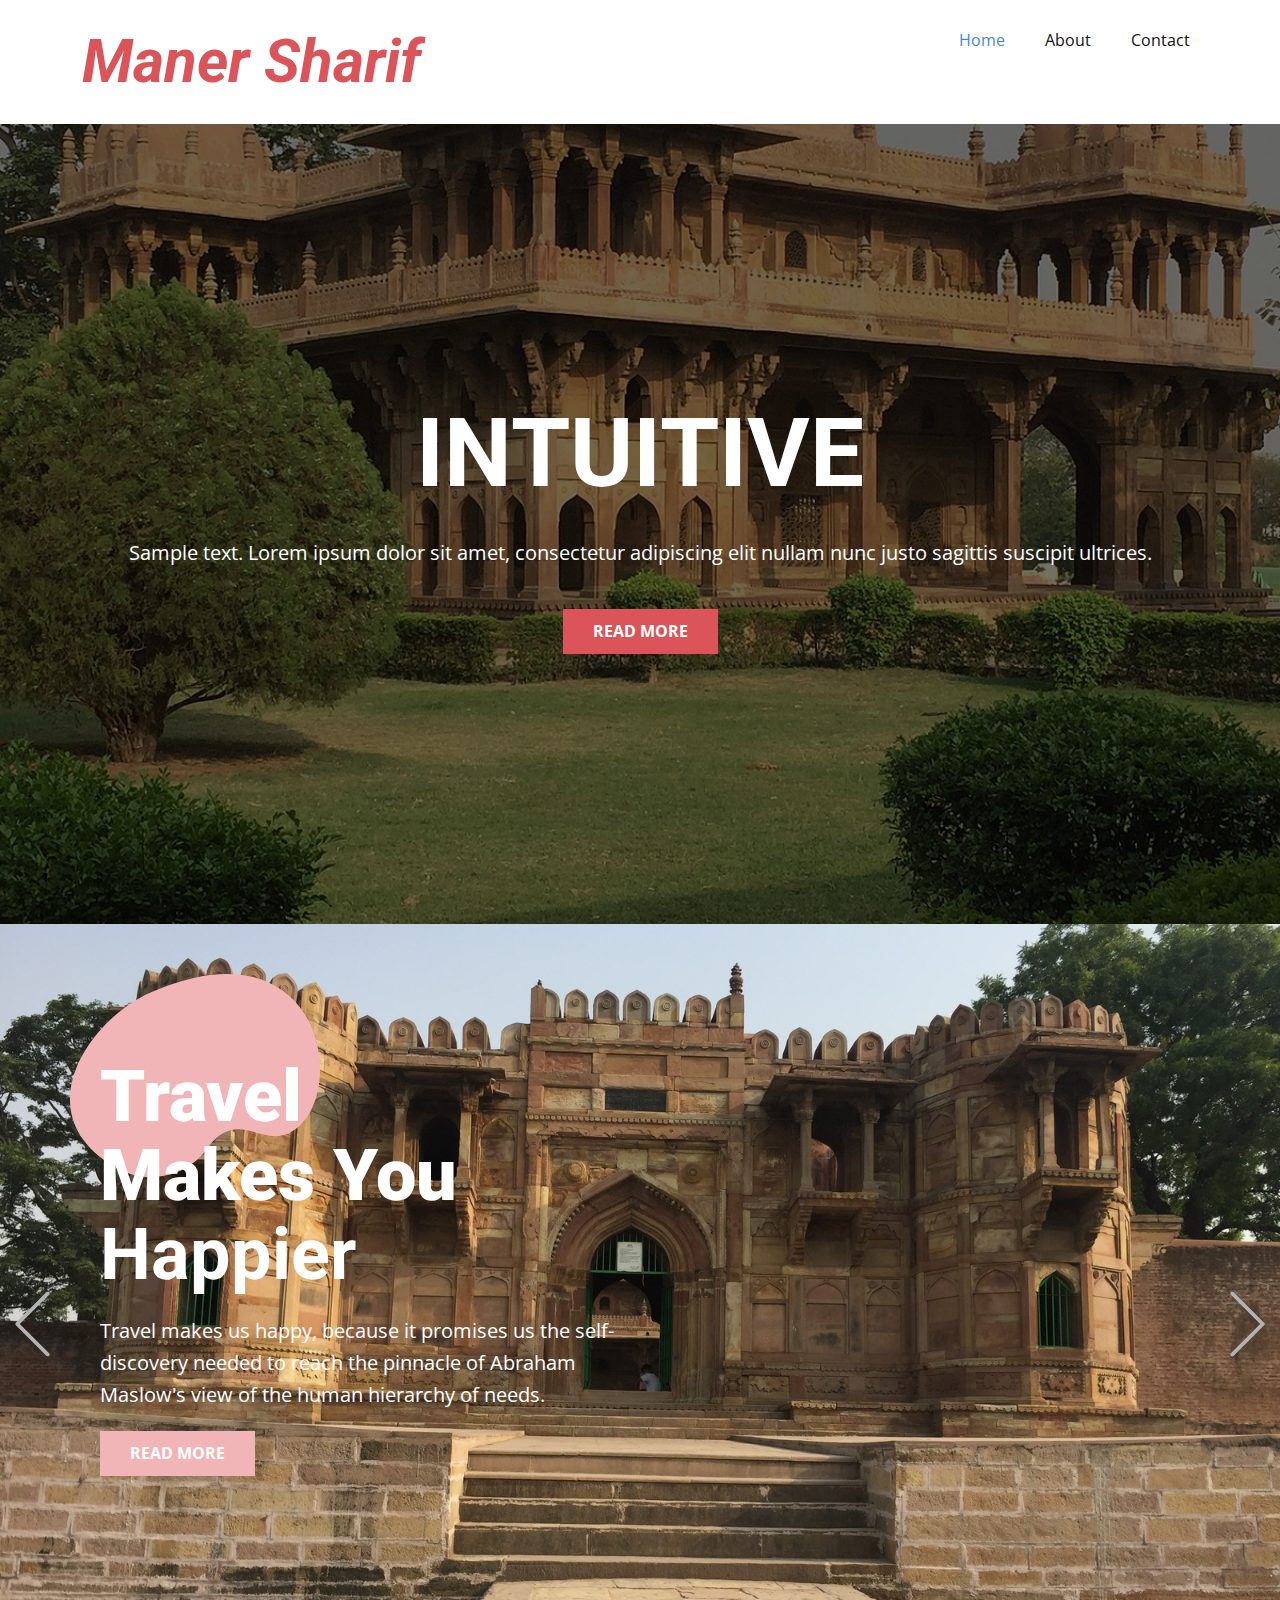
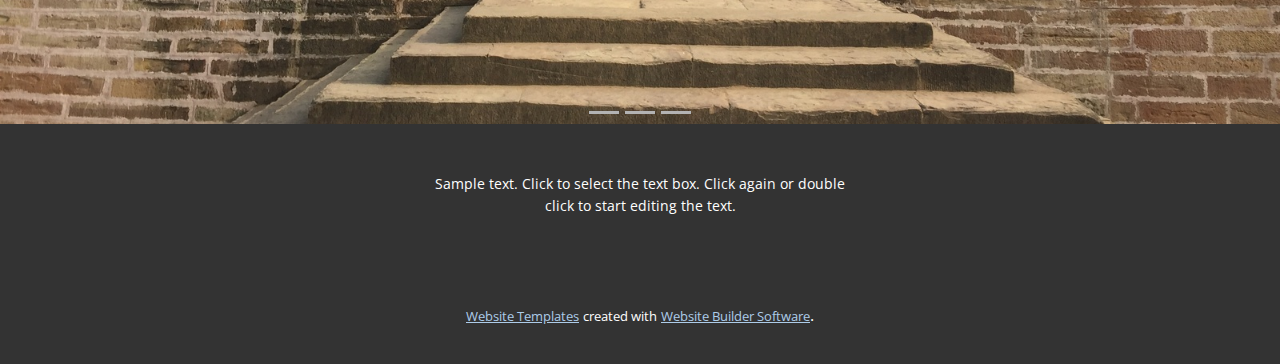
<file: Home.html>
<!DOCTYPE html>
<html style="font-size: 16px;">
  <head>
    <meta name="viewport" content="width=device-width, initial-scale=1.0">
    <meta charset="utf-8">
    <meta name="keywords" content="INTUITIVE, Travel Makes You Happier, History, Glory">
    <meta name="description" content="">
    <meta name="page_type" content="np-template-header-footer-from-plugin">
    <title>Home</title>
    <link rel="stylesheet" href="nicepage.css" media="screen">
<link rel="stylesheet" href="Home.css" media="screen">
    <script class="u-script" type="text/javascript" src="jquery.js" defer=""></script>
    <script class="u-script" type="text/javascript" src="nicepage.js" defer=""></script>
    <meta name="generator" content="Nicepage 4.2.6, nicepage.com">
    <link id="u-theme-google-font" rel="stylesheet" href="https://fonts.googleapis.com/css?family=Roboto:100,100i,300,300i,400,400i,500,500i,700,700i,900,900i|Open+Sans:300,300i,400,400i,600,600i,700,700i,800,800i">
    
    
    
    <script type="application/ld+json">{
		"@context": "http://schema.org",
		"@type": "Organization",
		"name": ""
}</script>
    <meta name="theme-color" content="#478ac9">
    <meta property="og:title" content="Home">
    <meta property="og:type" content="website">
  </head>
  <body class="u-body"><header class="u-clearfix u-header u-header" id="sec-449c"><div class="u-clearfix u-sheet u-sheet-1">
        <nav class="u-menu u-menu-dropdown u-offcanvas u-menu-1">
          <div class="menu-collapse" style="font-size: 1rem; letter-spacing: 0px;">
            <a class="u-button-style u-custom-left-right-menu-spacing u-custom-padding-bottom u-custom-top-bottom-menu-spacing u-nav-link u-text-active-palette-1-base u-text-hover-palette-2-base" href="#">
              <svg viewBox="0 0 24 24"><use xmlns:xlink="http://www.w3.org/1999/xlink" xlink:href="#menu-hamburger"></use></svg>
              <svg version="1.1" xmlns="http://www.w3.org/2000/svg" xmlns:xlink="http://www.w3.org/1999/xlink"><defs><symbol id="menu-hamburger" viewBox="0 0 16 16" style="width: 16px; height: 16px;"><rect y="1" width="16" height="2"></rect><rect y="7" width="16" height="2"></rect><rect y="13" width="16" height="2"></rect>
</symbol>
</defs></svg>
            </a>
          </div>
          <div class="u-nav-container">
            <ul class="u-nav u-unstyled u-nav-1"><li class="u-nav-item"><a class="u-button-style u-nav-link u-text-active-palette-1-base u-text-hover-palette-2-base" href="Home.html" style="padding: 10px 20px;">Home</a>
</li><li class="u-nav-item"><a class="u-button-style u-nav-link u-text-active-palette-1-base u-text-hover-palette-2-base" href="About.html" style="padding: 10px 20px;">About</a>
</li><li class="u-nav-item"><a class="u-button-style u-nav-link u-text-active-palette-1-base u-text-hover-palette-2-base" href="Contact.html" style="padding: 10px 20px;">Contact</a>
</li></ul>
          </div>
          <div class="u-nav-container-collapse">
            <div class="u-black u-container-style u-inner-container-layout u-opacity u-opacity-95 u-sidenav">
              <div class="u-inner-container-layout u-sidenav-overflow">
                <div class="u-menu-close"></div>
                <ul class="u-align-center u-nav u-popupmenu-items u-unstyled u-nav-2"><li class="u-nav-item"><a class="u-button-style u-nav-link" href="Home.html">Home</a>
</li><li class="u-nav-item"><a class="u-button-style u-nav-link" href="About.html">About</a>
</li><li class="u-nav-item"><a class="u-button-style u-nav-link" href="Contact.html">Contact</a>
</li></ul>
              </div>
            </div>
            <div class="u-black u-menu-overlay u-opacity u-opacity-70"></div>
          </div>
        </nav>
        <h3 class="u-headline u-text u-text-palette-2-base u-text-1">
          <a href="/">Maner Sharif</a>
        </h3>
      </div></header>
    <section class="u-align-center u-clearfix u-image u-shading u-section-1" src="" data-image-width="1200" data-image-height="1600" id="sec-ecd9">
      <div class="u-clearfix u-sheet u-sheet-1">
        <h1 class="u-text u-title u-text-1">INTUITIVE</h1>
        <p class="u-large-text u-text u-text-default u-text-variant u-text-2">Sample text. Lorem ipsum dolor sit amet, consectetur adipiscing elit nullam nunc justo sagittis suscipit ultrices.</p>
        <a href="#" class="u-btn u-button-style u-palette-2-base u-btn-1">Read More</a>
      </div>
    </section>
    <section class="u-carousel u-slide u-block-9889-1" src="" id="carousel_08cf" data-image-width="3264" data-image-height="2448" data-interval="5000" data-u-ride="carousel">
      <ol class="u-absolute-hcenter u-carousel-indicators u-block-9889-2">
        <li data-u-target="#carousel_08cf" data-u-slide-to="0" class="u-active u-grey-30"></li>
        <li data-u-target="#carousel_08cf" class="u-grey-30" data-u-slide-to="1"></li>
        <li data-u-target="#carousel_08cf" class="u-grey-30" data-u-slide-to="2"></li>
      </ol>
      <div class="u-carousel-inner" role="listbox">
        <div class="u-active u-align-left u-carousel-item u-clearfix u-image u-section-2-1" src="" data-image-width="3264" data-image-height="2448">
          <div class="u-clearfix u-sheet u-sheet-1">
            <div class="u-align-left u-container-style u-group u-group-1">
              <div class="u-container-layout u-container-layout-1">
                <div class="u-shape u-shape-svg u-text-palette-2-light-2 u-shape-1">
                  <svg class="u-svg-link" preserveAspectRatio="none" viewBox="0 0 160 130" style=""><use xmlns:xlink="http://www.w3.org/1999/xlink" xlink:href="#svg-b4cc"></use></svg>
                  <svg class="u-svg-content" viewBox="0 0 160 130" x="0px" y="0px" id="svg-b4cc"><path d="M52.6,11.4C12,28.8-29.7,90.3,29.4,124c19.1,10.9,43.7,6.6,57.2-10.7c0.4-0.5,0.8-1,1.1-1.5c17.8-24.6,32.6-4.1,48.4-8.5
	C180.4,91.2,168.9-38.5,52.6,11.4z"></path></svg>
                </div>
                <h1 class="u-text u-text-body-alt-color u-title u-text-1">Travel Makes You <b>Happier</b>
                </h1>
                <p class="u-large-text u-text u-text-body-alt-color u-text-default u-text-variant u-text-2">Travel makes us happy, because it promises us the self-discovery needed to reach the pinnacle of Abraham Maslow's view of the human hierarchy of needs.</p>
                <a href="https://nicepage.review" class="u-border-none u-btn u-button-style u-palette-2-light-2 u-text-body-alt-color u-btn-1">Read More</a>
              </div>
            </div>
          </div>
        </div>
        <div class="u-align-center u-carousel-item u-clearfix u-image u-shading u-section-2-2" src="" data-image-width="250" data-image-height="194">
          <div class="u-clearfix u-sheet u-valign-middle u-sheet-1">
            <h1 class="u-text u-text-default u-title u-text-1">History</h1>
            <p class="u-large-text u-text u-text-variant u-text-2">Sample text. Click to select the text box. Click again or double click to start editing the text.</p>
          </div>
        </div>
        <div class="u-align-center u-carousel-item u-clearfix u-image u-shading u-section-2-3" src="" data-image-width="480" data-image-height="348">
          <div class="u-clearfix u-sheet u-valign-middle u-sheet-1">
            <h1 class="u-text u-text-default u-title u-text-1">Glory</h1>
            <p class="u-large-text u-text u-text-variant u-text-2">Sample text. Click to select the text box. Click again or double click to start editing the text.</p>
          </div>
        </div>
      </div>
      <a class="u-absolute-vcenter u-carousel-control u-carousel-control-prev u-text-grey-30 u-block-9889-3" href="#carousel_08cf" role="button" data-u-slide="prev">
        <span aria-hidden="true">
          <svg viewBox="0 0 477.175 477.175"><path d="M145.188,238.575l215.5-215.5c5.3-5.3,5.3-13.8,0-19.1s-13.8-5.3-19.1,0l-225.1,225.1c-5.3,5.3-5.3,13.8,0,19.1l225.1,225
                    c2.6,2.6,6.1,4,9.5,4s6.9-1.3,9.5-4c5.3-5.3,5.3-13.8,0-19.1L145.188,238.575z"></path></svg>
        </span>
        <span class="sr-only">Previous</span>
      </a>
      <a class="u-absolute-vcenter u-carousel-control u-carousel-control-next u-text-grey-30 u-block-9889-4" href="#carousel_08cf" role="button" data-u-slide="next">
        <span aria-hidden="true">
          <svg viewBox="0 0 477.175 477.175"><path d="M360.731,229.075l-225.1-225.1c-5.3-5.3-13.8-5.3-19.1,0s-5.3,13.8,0,19.1l215.5,215.5l-215.5,215.5
                    c-5.3,5.3-5.3,13.8,0,19.1c2.6,2.6,6.1,4,9.5,4c3.4,0,6.9-1.3,9.5-4l225.1-225.1C365.931,242.875,365.931,234.275,360.731,229.075z"></path></svg>
        </span>
        <span class="sr-only">Next</span>
      </a>
    </section>
    
    
    <footer class="u-align-center u-clearfix u-footer u-grey-80 u-footer" id="sec-94ae"><div class="u-clearfix u-sheet u-sheet-1">
        <p class="u-small-text u-text u-text-variant u-text-1">Sample text. Click to select the text box. Click again or double click to start editing the text.</p>
      </div></footer>
    <section class="u-backlink u-clearfix u-grey-80">
      <a class="u-link" href="https://nicepage.com/website-templates" target="_blank">
        <span>Website Templates</span>
      </a>
      <p class="u-text">
        <span>created with</span>
      </p>
      <a class="u-link" href="" target="_blank">
        <span>Website Builder Software</span>
      </a>. 
    </section>
  </body>
</html>
</file>
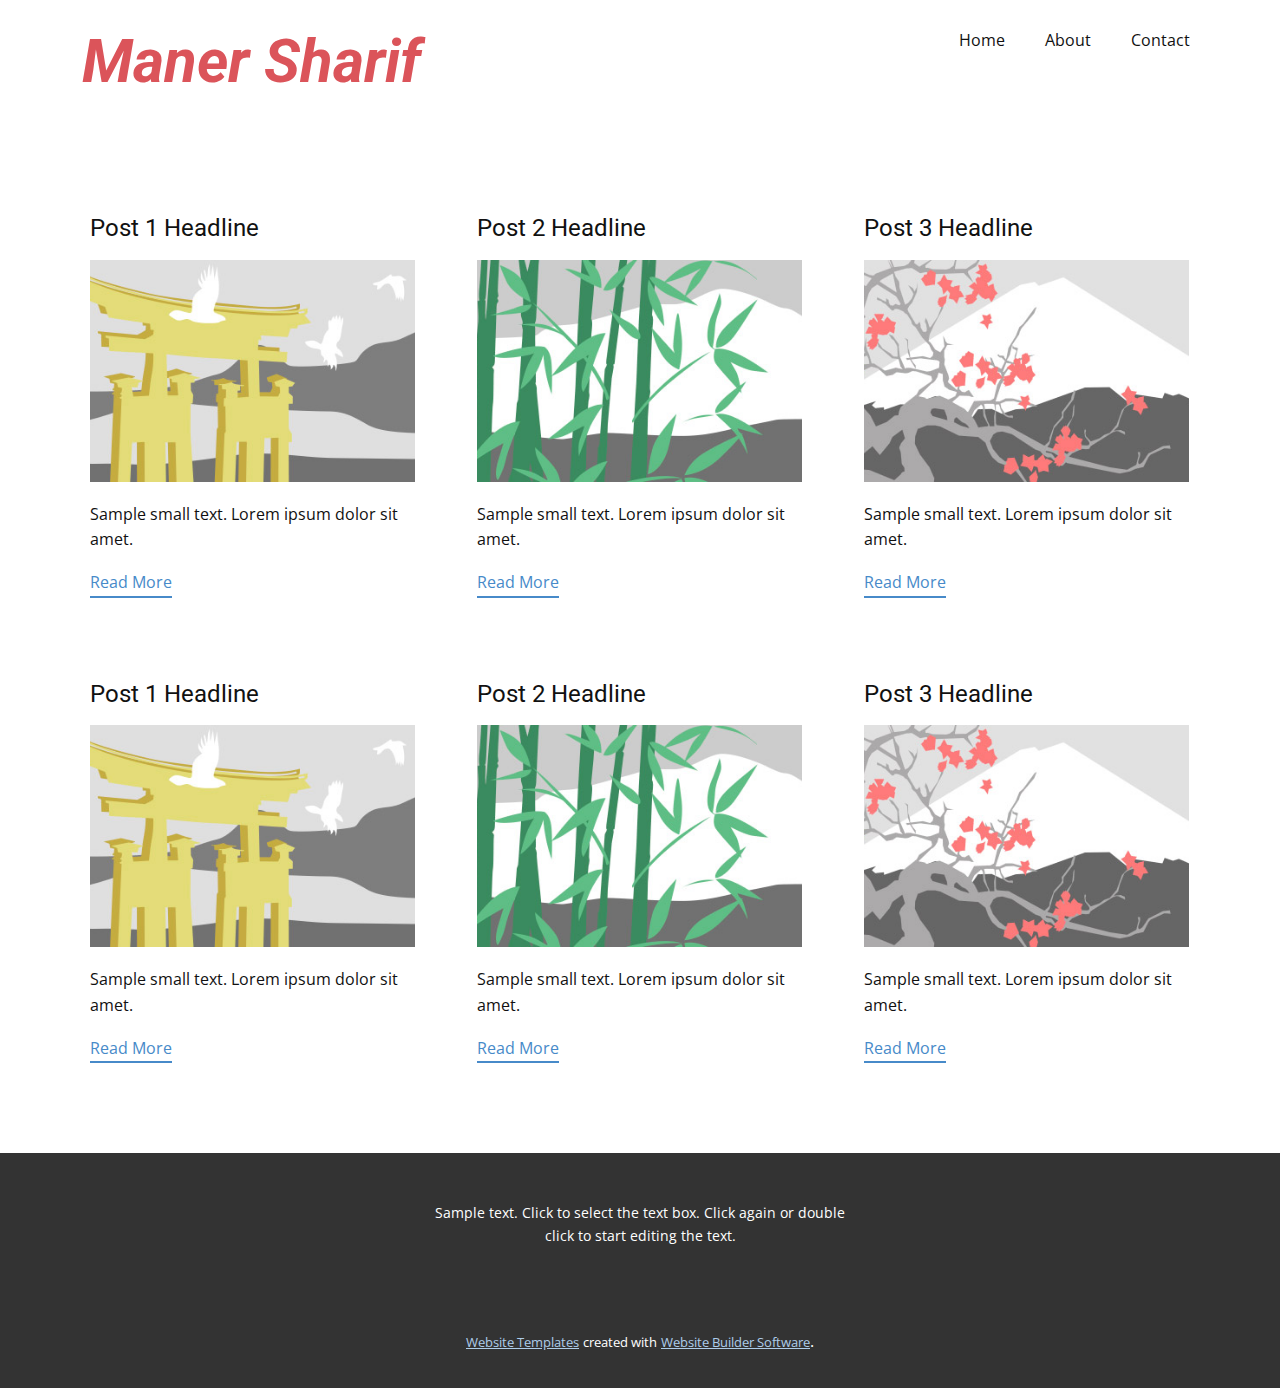
<file: blog/blog.html>
<html style="font-size: 16px;"><head>
    <meta name="viewport" content="width=device-width, initial-scale=1.0">
    <meta charset="utf-8">
    <meta name="keywords" content="">
    <meta name="description" content="">
    <meta name="page_type" content="np-template-header-footer-from-plugin">
    <title>Blog Template</title>
    <link rel="stylesheet" href="../nicepage.css" media="screen">
<link rel="stylesheet" href="../Blog-Template.css" media="screen">
    <script class="u-script" type="text/javascript" src="../jquery.js" defer=""></script>
    <script class="u-script" type="text/javascript" src="../nicepage.js" defer=""></script>
    <meta name="generator" content="Nicepage 4.2.6, nicepage.com">
    <link id="u-theme-google-font" rel="stylesheet" href="https://fonts.googleapis.com/css?family=Roboto:100,100i,300,300i,400,400i,500,500i,700,700i,900,900i|Open+Sans:300,300i,400,400i,600,600i,700,700i,800,800i">
    
    
    <script type="application/ld+json">{
		"@context": "http://schema.org",
		"@type": "Organization",
		"name": ""
}</script>
    <meta name="theme-color" content="#478ac9">
  </head>
  <body class="u-body"><header class="u-clearfix u-header u-header" id="sec-449c"><div class="u-clearfix u-sheet u-sheet-1">
        <nav class="u-menu u-menu-dropdown u-offcanvas u-menu-1">
          <div class="menu-collapse" style="font-size: 1rem; letter-spacing: 0px;">
            <a class="u-button-style u-custom-left-right-menu-spacing u-custom-padding-bottom u-custom-top-bottom-menu-spacing u-nav-link u-text-active-palette-1-base u-text-hover-palette-2-base" href="#">
              <svg viewBox="0 0 24 24"><use xmlns:xlink="http://www.w3.org/1999/xlink" xlink:href="#menu-hamburger"></use></svg>
              <svg version="1.1" xmlns="http://www.w3.org/2000/svg" xmlns:xlink="http://www.w3.org/1999/xlink"><defs><symbol id="menu-hamburger" viewBox="0 0 16 16" style="width: 16px; height: 16px;"><rect y="1" width="16" height="2"></rect><rect y="7" width="16" height="2"></rect><rect y="13" width="16" height="2"></rect>
</symbol>
</defs></svg>
            </a>
          </div>
          <div class="u-nav-container">
            <ul class="u-nav u-unstyled u-nav-1"><li class="u-nav-item"><a class="u-button-style u-nav-link u-text-active-palette-1-base u-text-hover-palette-2-base" href="../Home.html" style="padding: 10px 20px;">Home</a>
</li><li class="u-nav-item"><a class="u-button-style u-nav-link u-text-active-palette-1-base u-text-hover-palette-2-base" href="../About.html" style="padding: 10px 20px;">About</a>
</li><li class="u-nav-item"><a class="u-button-style u-nav-link u-text-active-palette-1-base u-text-hover-palette-2-base" href="../Contact.html" style="padding: 10px 20px;">Contact</a>
</li></ul>
          </div>
          <div class="u-nav-container-collapse">
            <div class="u-black u-container-style u-inner-container-layout u-opacity u-opacity-95 u-sidenav">
              <div class="u-inner-container-layout u-sidenav-overflow">
                <div class="u-menu-close"></div>
                <ul class="u-align-center u-nav u-popupmenu-items u-unstyled u-nav-2"><li class="u-nav-item"><a class="u-button-style u-nav-link" href="../Home.html">Home</a>
</li><li class="u-nav-item"><a class="u-button-style u-nav-link" href="../About.html">About</a>
</li><li class="u-nav-item"><a class="u-button-style u-nav-link" href="../Contact.html">Contact</a>
</li></ul>
              </div>
            </div>
            <div class="u-black u-menu-overlay u-opacity u-opacity-70"></div>
          </div>
        </nav>
        <h3 class="u-headline u-text u-text-palette-2-base u-text-1">
          <a href="/">Maner Sharif</a>
        </h3>
      </div></header>
    <section class="u-clearfix u-section-1" id="sec-4b1f">
      <div class="u-clearfix u-sheet u-valign-middle u-sheet-1"><!--blog--><!--blog_options_json--><!--{"type":"Recent","source":"","tags":"","count":""}--><!--/blog_options_json-->
        <div class="u-blog u-expanded-width u-repeater u-repeater-1"><!--blog_post-->
          <div class="u-blog-post u-container-style u-repeater-item u-white u-repeater-item-1">
            <div class="u-container-layout u-similar-container u-valign-top u-container-layout-1"><!--blog_post_header-->
              <h4 class="u-blog-control u-text u-text-1">
                <a class="u-post-header-link" href="../blog/post-5.html"><!--blog_post_header_content-->Post 1 Headline<!--/blog_post_header_content--></a>
              </h4><!--/blog_post_header--><!--blog_post_image-->
              <a class="u-post-header-link" href="../blog/post-5.html"><img alt="" class="u-blog-control u-expanded-width u-image u-image-default u-image-1" src="[data-uri]"></a><!--/blog_post_image--><!--blog_post_content-->
              <div class="u-blog-control u-post-content u-text u-text-2 fr-view">Sample small text. Lorem ipsum dolor sit amet.</div><!--/blog_post_content--><!--blog_post_readmore-->
              <a href="../blog/post-5.html" class="u-blog-control u-border-2 u-border-palette-1-base u-btn u-btn-rectangle u-button-style u-none u-btn-1"><!--blog_post_readmore_content--><!--options_json--><!--{"content":"","defaultValue":"Read More"}--><!--/options_json-->Read More<!--/blog_post_readmore_content--></a><!--/blog_post_readmore-->
            </div>
          </div><div class="u-blog-post u-container-style u-repeater-item u-video-cover u-white">
            <div class="u-container-layout u-similar-container u-valign-top u-container-layout-2"><!--blog_post_header-->
              <h4 class="u-blog-control u-text u-text-3">
                <a class="u-post-header-link" href="../blog/post-4.html"><!--blog_post_header_content-->Post 2 Headline<!--/blog_post_header_content--></a>
              </h4><!--/blog_post_header--><!--blog_post_image-->
              <a class="u-post-header-link" href="../blog/post-4.html"><img alt="" class="u-blog-control u-expanded-width u-image u-image-default u-image-2" src="[data-uri]"></a><!--/blog_post_image--><!--blog_post_content-->
              <div class="u-blog-control u-post-content u-text u-text-4 fr-view">Sample small text. Lorem ipsum dolor sit amet.</div><!--/blog_post_content--><!--blog_post_readmore-->
              <a href="../blog/post-4.html" class="u-blog-control u-border-2 u-border-palette-1-base u-btn u-btn-rectangle u-button-style u-none u-btn-2"><!--blog_post_readmore_content--><!--options_json--><!--{"content":"","defaultValue":"Read More"}--><!--/options_json-->Read More<!--/blog_post_readmore_content--></a><!--/blog_post_readmore-->
            </div>
          </div><div class="u-blog-post u-container-style u-repeater-item u-video-cover u-white">
            <div class="u-container-layout u-similar-container u-valign-top u-container-layout-3"><!--blog_post_header-->
              <h4 class="u-blog-control u-text u-text-5">
                <a class="u-post-header-link" href="../blog/post-3.html"><!--blog_post_header_content-->Post 3 Headline<!--/blog_post_header_content--></a>
              </h4><!--/blog_post_header--><!--blog_post_image-->
              <a class="u-post-header-link" href="../blog/post-3.html"><img alt="" class="u-blog-control u-expanded-width u-image u-image-default u-image-3" src="[data-uri]"></a><!--/blog_post_image--><!--blog_post_content-->
              <div class="u-blog-control u-post-content u-text u-text-6 fr-view">Sample small text. Lorem ipsum dolor sit amet.</div><!--/blog_post_content--><!--blog_post_readmore-->
              <a href="../blog/post-3.html" class="u-blog-control u-border-2 u-border-palette-1-base u-btn u-btn-rectangle u-button-style u-none u-btn-3"><!--blog_post_readmore_content--><!--options_json--><!--{"content":"","defaultValue":"Read More"}--><!--/options_json-->Read More<!--/blog_post_readmore_content--></a><!--/blog_post_readmore-->
            </div>
          </div><div class="u-blog-post u-container-style u-repeater-item u-white u-repeater-item-1">
            <div class="u-container-layout u-similar-container u-valign-top u-container-layout-1"><!--blog_post_header-->
              <h4 class="u-blog-control u-text u-text-1">
                <a class="u-post-header-link" href="../blog/post-2.html"><!--blog_post_header_content-->Post 1 Headline<!--/blog_post_header_content--></a>
              </h4><!--/blog_post_header--><!--blog_post_image-->
              <a class="u-post-header-link" href="../blog/post-2.html"><img alt="" class="u-blog-control u-expanded-width u-image u-image-default u-image-1" src="[data-uri]"></a><!--/blog_post_image--><!--blog_post_content-->
              <div class="u-blog-control u-post-content u-text u-text-2 fr-view">Sample small text. Lorem ipsum dolor sit amet.</div><!--/blog_post_content--><!--blog_post_readmore-->
              <a href="../blog/post-2.html" class="u-blog-control u-border-2 u-border-palette-1-base u-btn u-btn-rectangle u-button-style u-none u-btn-1"><!--blog_post_readmore_content--><!--options_json--><!--{"content":"","defaultValue":"Read More"}--><!--/options_json-->Read More<!--/blog_post_readmore_content--></a><!--/blog_post_readmore-->
            </div>
          </div><div class="u-blog-post u-container-style u-repeater-item u-video-cover u-white">
            <div class="u-container-layout u-similar-container u-valign-top u-container-layout-2"><!--blog_post_header-->
              <h4 class="u-blog-control u-text u-text-3">
                <a class="u-post-header-link" href="../blog/post-1.html"><!--blog_post_header_content-->Post 2 Headline<!--/blog_post_header_content--></a>
              </h4><!--/blog_post_header--><!--blog_post_image-->
              <a class="u-post-header-link" href="../blog/post-1.html"><img alt="" class="u-blog-control u-expanded-width u-image u-image-default u-image-2" src="[data-uri]"></a><!--/blog_post_image--><!--blog_post_content-->
              <div class="u-blog-control u-post-content u-text u-text-4 fr-view">Sample small text. Lorem ipsum dolor sit amet.</div><!--/blog_post_content--><!--blog_post_readmore-->
              <a href="../blog/post-1.html" class="u-blog-control u-border-2 u-border-palette-1-base u-btn u-btn-rectangle u-button-style u-none u-btn-2"><!--blog_post_readmore_content--><!--options_json--><!--{"content":"","defaultValue":"Read More"}--><!--/options_json-->Read More<!--/blog_post_readmore_content--></a><!--/blog_post_readmore-->
            </div>
          </div><div class="u-blog-post u-container-style u-repeater-item u-video-cover u-white">
            <div class="u-container-layout u-similar-container u-valign-top u-container-layout-3"><!--blog_post_header-->
              <h4 class="u-blog-control u-text u-text-5">
                <a class="u-post-header-link" href="../blog/post.html"><!--blog_post_header_content-->Post 3 Headline<!--/blog_post_header_content--></a>
              </h4><!--/blog_post_header--><!--blog_post_image-->
              <a class="u-post-header-link" href="../blog/post.html"><img alt="" class="u-blog-control u-expanded-width u-image u-image-default u-image-3" src="[data-uri]"></a><!--/blog_post_image--><!--blog_post_content-->
              <div class="u-blog-control u-post-content u-text u-text-6 fr-view">Sample small text. Lorem ipsum dolor sit amet.</div><!--/blog_post_content--><!--blog_post_readmore-->
              <a href="../blog/post.html" class="u-blog-control u-border-2 u-border-palette-1-base u-btn u-btn-rectangle u-button-style u-none u-btn-3"><!--blog_post_readmore_content--><!--options_json--><!--{"content":"","defaultValue":"Read More"}--><!--/options_json-->Read More<!--/blog_post_readmore_content--></a><!--/blog_post_readmore-->
            </div>
          </div><!--/blog_post--><!--blog_post-->
          <!--/blog_post--><!--blog_post-->
          <!--/blog_post-->
        </div><!--/blog-->
      </div>
    </section>
    
    
    <footer class="u-align-center u-clearfix u-footer u-grey-80 u-footer" id="sec-94ae"><div class="u-clearfix u-sheet u-sheet-1">
        <p class="u-small-text u-text u-text-variant u-text-1">Sample text. Click to select the text box. Click again or double click to start editing the text.</p>
      </div></footer>
    <section class="u-backlink u-clearfix u-grey-80">
      <a class="u-link" href="https://nicepage.com/website-templates" target="_blank">
        <span>Website Templates</span>
      </a>
      <p class="u-text">
        <span>created with</span>
      </p>
      <a class="u-link" href="" target="_blank">
        <span>Website Builder Software</span>
      </a>. 
    </section>
  
</body></html>
</file>
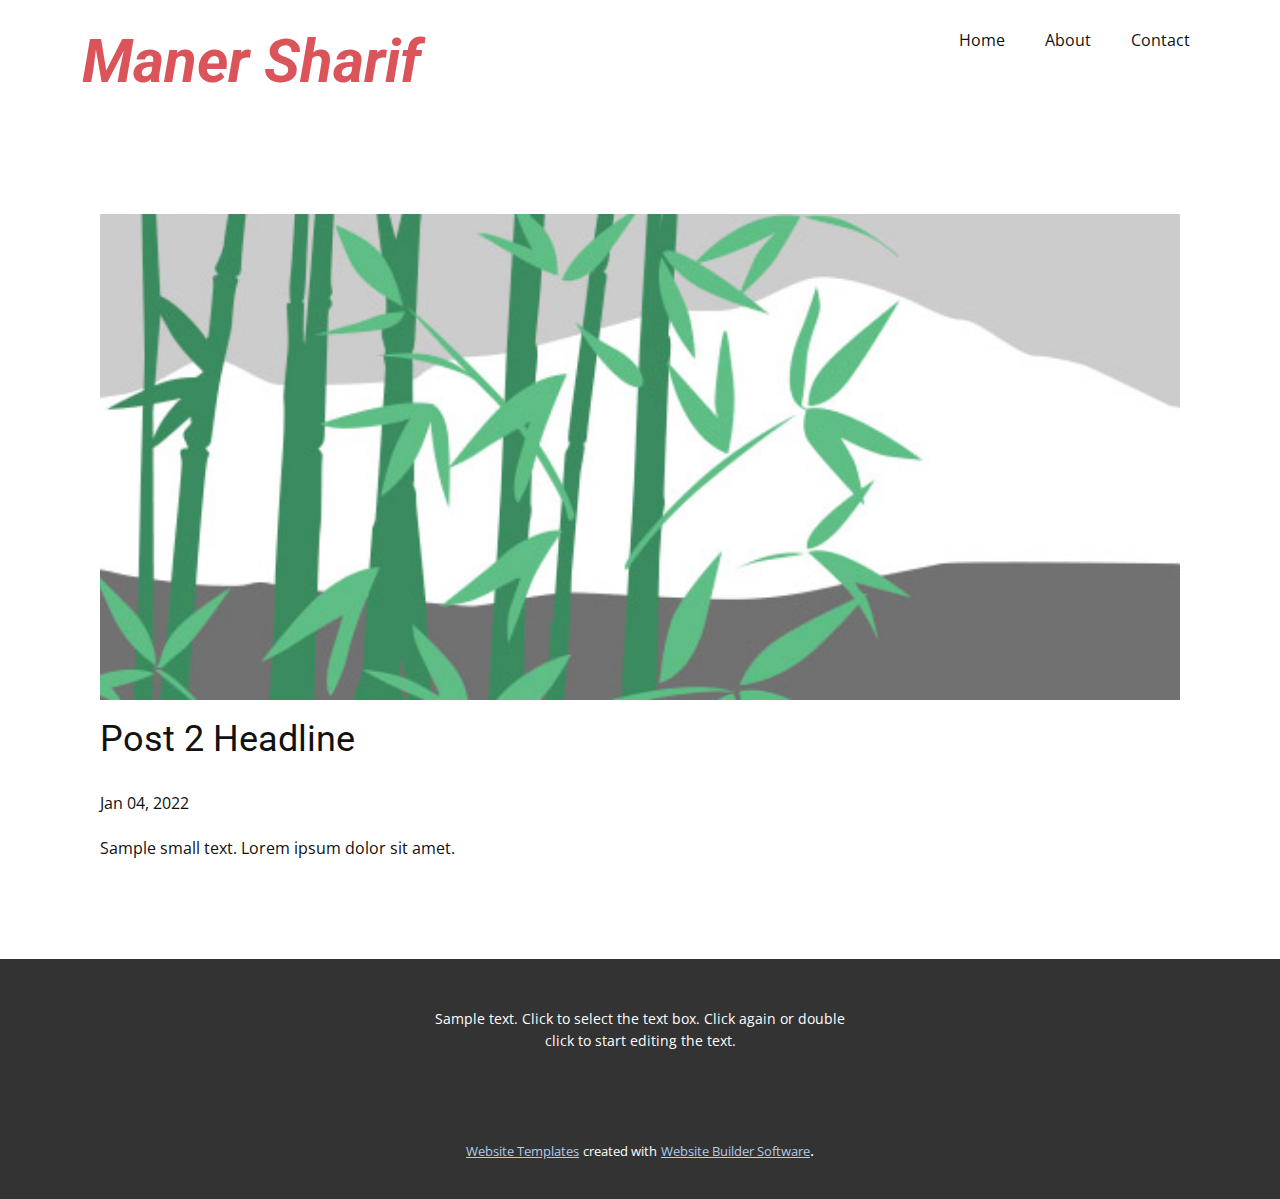
<file: blog/post-1.html>
<!doctype html>
<html style="font-size: 16px;"><head>
    <meta name="viewport" content="width=device-width, initial-scale=1.0">
    <meta charset="utf-8">
    <meta name="keywords" content="Post 1 Headline">
    <meta name="description" content="">
    <meta name="page_type" content="np-template-header-footer-from-plugin">
    <title>Post 2 Headline</title>
    <link rel="stylesheet" href="../nicepage.css" media="screen">
<link rel="stylesheet" href="../Post-Template.css" media="screen">
    <script class="u-script" type="text/javascript" src="../jquery.js" defer=""></script>
    <script class="u-script" type="text/javascript" src="../nicepage.js" defer=""></script>
    <meta name="generator" content="Nicepage 4.2.6, nicepage.com">
    <link id="u-theme-google-font" rel="stylesheet" href="https://fonts.googleapis.com/css?family=Roboto:100,100i,300,300i,400,400i,500,500i,700,700i,900,900i|Open+Sans:300,300i,400,400i,600,600i,700,700i,800,800i">
    
    
    <script type="application/ld+json">{
		"@context": "http://schema.org",
		"@type": "Organization",
		"name": ""
}</script>
    <meta name="theme-color" content="#478ac9">
  </head>
  <body class="u-body"><header class="u-clearfix u-header u-header" id="sec-449c"><div class="u-clearfix u-sheet u-sheet-1">
        <nav class="u-menu u-menu-dropdown u-offcanvas u-menu-1">
          <div class="menu-collapse" style="font-size: 1rem; letter-spacing: 0px;">
            <a class="u-button-style u-custom-left-right-menu-spacing u-custom-padding-bottom u-custom-top-bottom-menu-spacing u-nav-link u-text-active-palette-1-base u-text-hover-palette-2-base" href="#">
              <svg viewBox="0 0 24 24"><use xmlns:xlink="http://www.w3.org/1999/xlink" xlink:href="#menu-hamburger"></use></svg>
              <svg version="1.1" xmlns="http://www.w3.org/2000/svg" xmlns:xlink="http://www.w3.org/1999/xlink"><defs><symbol id="menu-hamburger" viewBox="0 0 16 16" style="width: 16px; height: 16px;"><rect y="1" width="16" height="2"></rect><rect y="7" width="16" height="2"></rect><rect y="13" width="16" height="2"></rect>
</symbol>
</defs></svg>
            </a>
          </div>
          <div class="u-nav-container">
            <ul class="u-nav u-unstyled u-nav-1"><li class="u-nav-item"><a class="u-button-style u-nav-link u-text-active-palette-1-base u-text-hover-palette-2-base" href="../Home.html" style="padding: 10px 20px;">Home</a>
</li><li class="u-nav-item"><a class="u-button-style u-nav-link u-text-active-palette-1-base u-text-hover-palette-2-base" href="../About.html" style="padding: 10px 20px;">About</a>
</li><li class="u-nav-item"><a class="u-button-style u-nav-link u-text-active-palette-1-base u-text-hover-palette-2-base" href="../Contact.html" style="padding: 10px 20px;">Contact</a>
</li></ul>
          </div>
          <div class="u-nav-container-collapse">
            <div class="u-black u-container-style u-inner-container-layout u-opacity u-opacity-95 u-sidenav">
              <div class="u-inner-container-layout u-sidenav-overflow">
                <div class="u-menu-close"></div>
                <ul class="u-align-center u-nav u-popupmenu-items u-unstyled u-nav-2"><li class="u-nav-item"><a class="u-button-style u-nav-link" href="../Home.html">Home</a>
</li><li class="u-nav-item"><a class="u-button-style u-nav-link" href="../About.html">About</a>
</li><li class="u-nav-item"><a class="u-button-style u-nav-link" href="../Contact.html">Contact</a>
</li></ul>
              </div>
            </div>
            <div class="u-black u-menu-overlay u-opacity u-opacity-70"></div>
          </div>
        </nav>
        <h3 class="u-headline u-text u-text-palette-2-base u-text-1">
          <a href="/">Maner Sharif</a>
        </h3>
      </div></header>
    <section class="u-align-center u-clearfix u-section-1" id="sec-cf5d">
      <div class="u-clearfix u-sheet u-valign-middle-md u-valign-middle-sm u-valign-middle-xs u-sheet-1"><!--post_details--><!--post_details_options_json--><!--{"source":""}--><!--/post_details_options_json--><!--blog_post-->
        <div class="u-container-style u-expanded-width u-post-details u-post-details-1">
          <div class="u-container-layout u-valign-middle u-container-layout-1"><!--blog_post_image-->
            <img alt="" class="u-blog-control u-expanded-width u-image u-image-default u-image-1" src="[data-uri]"><!--/blog_post_image--><!--blog_post_header-->
            <h2 class="u-blog-control u-text u-text-1">Post 2 Headline</h2><!--/blog_post_header--><!--blog_post_metadata-->
            <div class="u-blog-control u-metadata u-metadata-1"><!--blog_post_metadata_date-->
              <span class="u-meta-date u-meta-icon">Jan 04, 2022</span><!--/blog_post_metadata_date--><!--blog_post_metadata_category-->
              <!--/blog_post_metadata_category--><!--blog_post_metadata_comments-->
              <!--/blog_post_metadata_comments-->
            </div><!--/blog_post_metadata--><!--blog_post_content-->
            <div class="u-align-justify u-blog-control u-post-content u-text u-text-2 fr-view">
  Sample small text. Lorem ipsum dolor sit amet.
  </div><!--/blog_post_content-->
          </div>
        </div><!--/blog_post--><!--/post_details-->
      </div>
    </section>
    
    
    <footer class="u-align-center u-clearfix u-footer u-grey-80 u-footer" id="sec-94ae"><div class="u-clearfix u-sheet u-sheet-1">
        <p class="u-small-text u-text u-text-variant u-text-1">Sample text. Click to select the text box. Click again or double click to start editing the text.</p>
      </div></footer>
    <section class="u-backlink u-clearfix u-grey-80">
      <a class="u-link" href="https://nicepage.com/website-templates" target="_blank">
        <span>Website Templates</span>
      </a>
      <p class="u-text">
        <span>created with</span>
      </p>
      <a class="u-link" href="" target="_blank">
        <span>Website Builder Software</span>
      </a>. 
    </section>
  
</body></html>
</file>
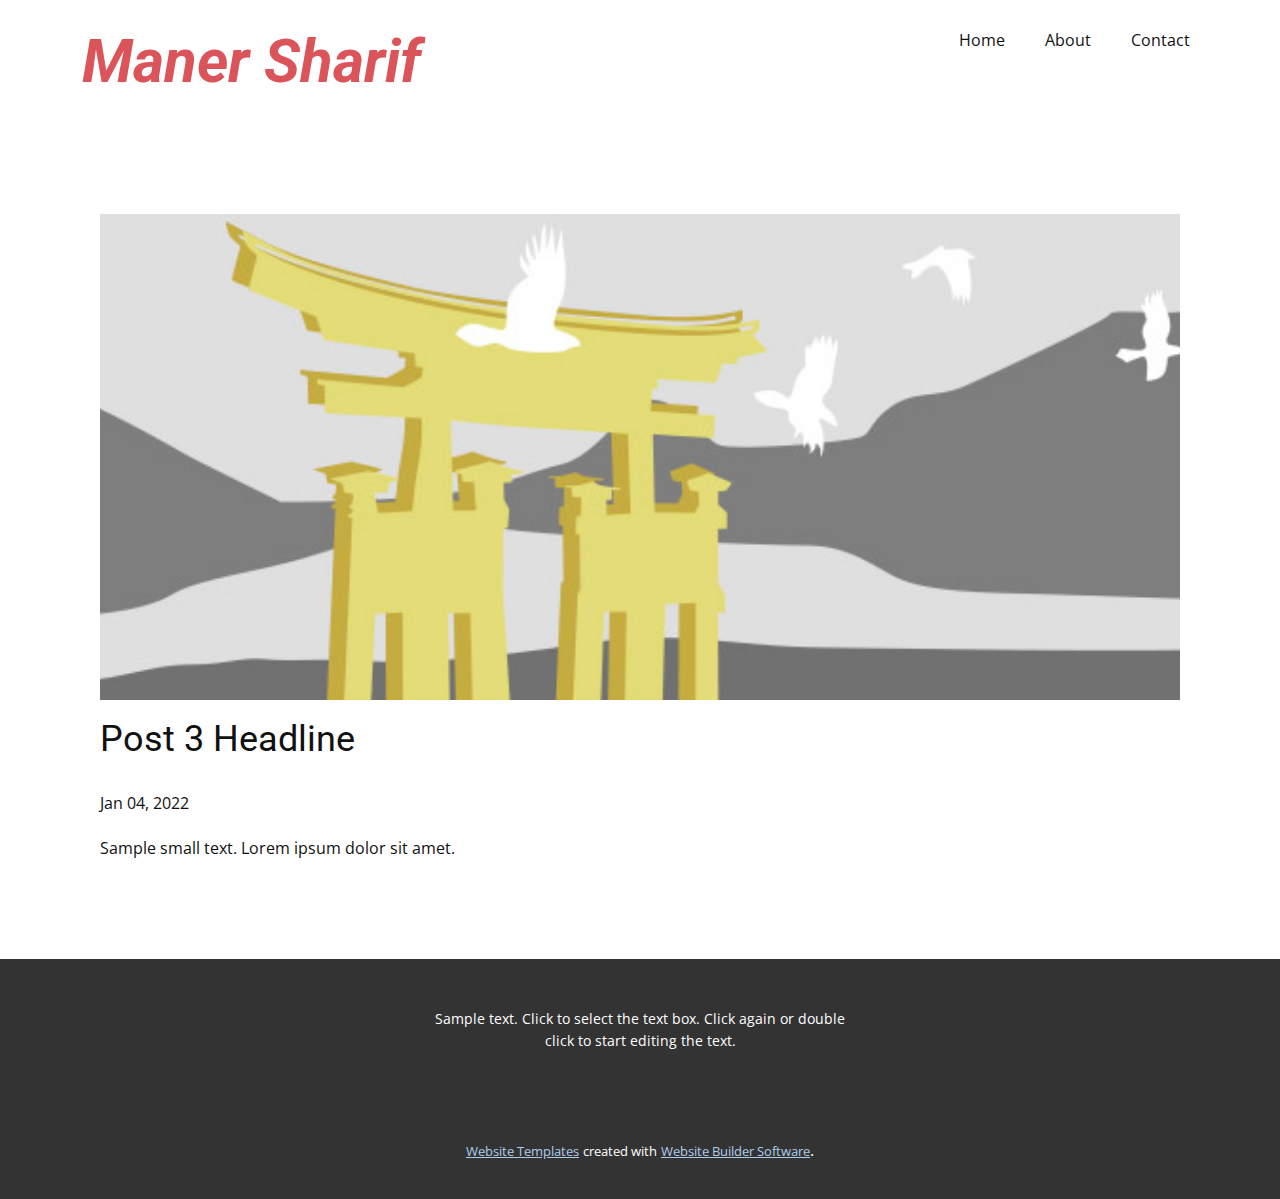
<file: blog/post-2.html>
<!doctype html>
<html style="font-size: 16px;"><head>
    <meta name="viewport" content="width=device-width, initial-scale=1.0">
    <meta charset="utf-8">
    <meta name="keywords" content="Post 1 Headline">
    <meta name="description" content="">
    <meta name="page_type" content="np-template-header-footer-from-plugin">
    <title>Post 3 Headline</title>
    <link rel="stylesheet" href="../nicepage.css" media="screen">
<link rel="stylesheet" href="../Post-Template.css" media="screen">
    <script class="u-script" type="text/javascript" src="../jquery.js" defer=""></script>
    <script class="u-script" type="text/javascript" src="../nicepage.js" defer=""></script>
    <meta name="generator" content="Nicepage 4.2.6, nicepage.com">
    <link id="u-theme-google-font" rel="stylesheet" href="https://fonts.googleapis.com/css?family=Roboto:100,100i,300,300i,400,400i,500,500i,700,700i,900,900i|Open+Sans:300,300i,400,400i,600,600i,700,700i,800,800i">
    
    
    <script type="application/ld+json">{
		"@context": "http://schema.org",
		"@type": "Organization",
		"name": ""
}</script>
    <meta name="theme-color" content="#478ac9">
  </head>
  <body class="u-body"><header class="u-clearfix u-header u-header" id="sec-449c"><div class="u-clearfix u-sheet u-sheet-1">
        <nav class="u-menu u-menu-dropdown u-offcanvas u-menu-1">
          <div class="menu-collapse" style="font-size: 1rem; letter-spacing: 0px;">
            <a class="u-button-style u-custom-left-right-menu-spacing u-custom-padding-bottom u-custom-top-bottom-menu-spacing u-nav-link u-text-active-palette-1-base u-text-hover-palette-2-base" href="#">
              <svg viewBox="0 0 24 24"><use xmlns:xlink="http://www.w3.org/1999/xlink" xlink:href="#menu-hamburger"></use></svg>
              <svg version="1.1" xmlns="http://www.w3.org/2000/svg" xmlns:xlink="http://www.w3.org/1999/xlink"><defs><symbol id="menu-hamburger" viewBox="0 0 16 16" style="width: 16px; height: 16px;"><rect y="1" width="16" height="2"></rect><rect y="7" width="16" height="2"></rect><rect y="13" width="16" height="2"></rect>
</symbol>
</defs></svg>
            </a>
          </div>
          <div class="u-nav-container">
            <ul class="u-nav u-unstyled u-nav-1"><li class="u-nav-item"><a class="u-button-style u-nav-link u-text-active-palette-1-base u-text-hover-palette-2-base" href="../Home.html" style="padding: 10px 20px;">Home</a>
</li><li class="u-nav-item"><a class="u-button-style u-nav-link u-text-active-palette-1-base u-text-hover-palette-2-base" href="../About.html" style="padding: 10px 20px;">About</a>
</li><li class="u-nav-item"><a class="u-button-style u-nav-link u-text-active-palette-1-base u-text-hover-palette-2-base" href="../Contact.html" style="padding: 10px 20px;">Contact</a>
</li></ul>
          </div>
          <div class="u-nav-container-collapse">
            <div class="u-black u-container-style u-inner-container-layout u-opacity u-opacity-95 u-sidenav">
              <div class="u-inner-container-layout u-sidenav-overflow">
                <div class="u-menu-close"></div>
                <ul class="u-align-center u-nav u-popupmenu-items u-unstyled u-nav-2"><li class="u-nav-item"><a class="u-button-style u-nav-link" href="../Home.html">Home</a>
</li><li class="u-nav-item"><a class="u-button-style u-nav-link" href="../About.html">About</a>
</li><li class="u-nav-item"><a class="u-button-style u-nav-link" href="../Contact.html">Contact</a>
</li></ul>
              </div>
            </div>
            <div class="u-black u-menu-overlay u-opacity u-opacity-70"></div>
          </div>
        </nav>
        <h3 class="u-headline u-text u-text-palette-2-base u-text-1">
          <a href="/">Maner Sharif</a>
        </h3>
      </div></header>
    <section class="u-align-center u-clearfix u-section-1" id="sec-cf5d">
      <div class="u-clearfix u-sheet u-valign-middle-md u-valign-middle-sm u-valign-middle-xs u-sheet-1"><!--post_details--><!--post_details_options_json--><!--{"source":""}--><!--/post_details_options_json--><!--blog_post-->
        <div class="u-container-style u-expanded-width u-post-details u-post-details-1">
          <div class="u-container-layout u-valign-middle u-container-layout-1"><!--blog_post_image-->
            <img alt="" class="u-blog-control u-expanded-width u-image u-image-default u-image-1" src="[data-uri]"><!--/blog_post_image--><!--blog_post_header-->
            <h2 class="u-blog-control u-text u-text-1">Post 3 Headline</h2><!--/blog_post_header--><!--blog_post_metadata-->
            <div class="u-blog-control u-metadata u-metadata-1"><!--blog_post_metadata_date-->
              <span class="u-meta-date u-meta-icon">Jan 04, 2022</span><!--/blog_post_metadata_date--><!--blog_post_metadata_category-->
              <!--/blog_post_metadata_category--><!--blog_post_metadata_comments-->
              <!--/blog_post_metadata_comments-->
            </div><!--/blog_post_metadata--><!--blog_post_content-->
            <div class="u-align-justify u-blog-control u-post-content u-text u-text-2 fr-view">
  Sample small text. Lorem ipsum dolor sit amet.
  </div><!--/blog_post_content-->
          </div>
        </div><!--/blog_post--><!--/post_details-->
      </div>
    </section>
    
    
    <footer class="u-align-center u-clearfix u-footer u-grey-80 u-footer" id="sec-94ae"><div class="u-clearfix u-sheet u-sheet-1">
        <p class="u-small-text u-text u-text-variant u-text-1">Sample text. Click to select the text box. Click again or double click to start editing the text.</p>
      </div></footer>
    <section class="u-backlink u-clearfix u-grey-80">
      <a class="u-link" href="https://nicepage.com/website-templates" target="_blank">
        <span>Website Templates</span>
      </a>
      <p class="u-text">
        <span>created with</span>
      </p>
      <a class="u-link" href="" target="_blank">
        <span>Website Builder Software</span>
      </a>. 
    </section>
  
</body></html>
</file>
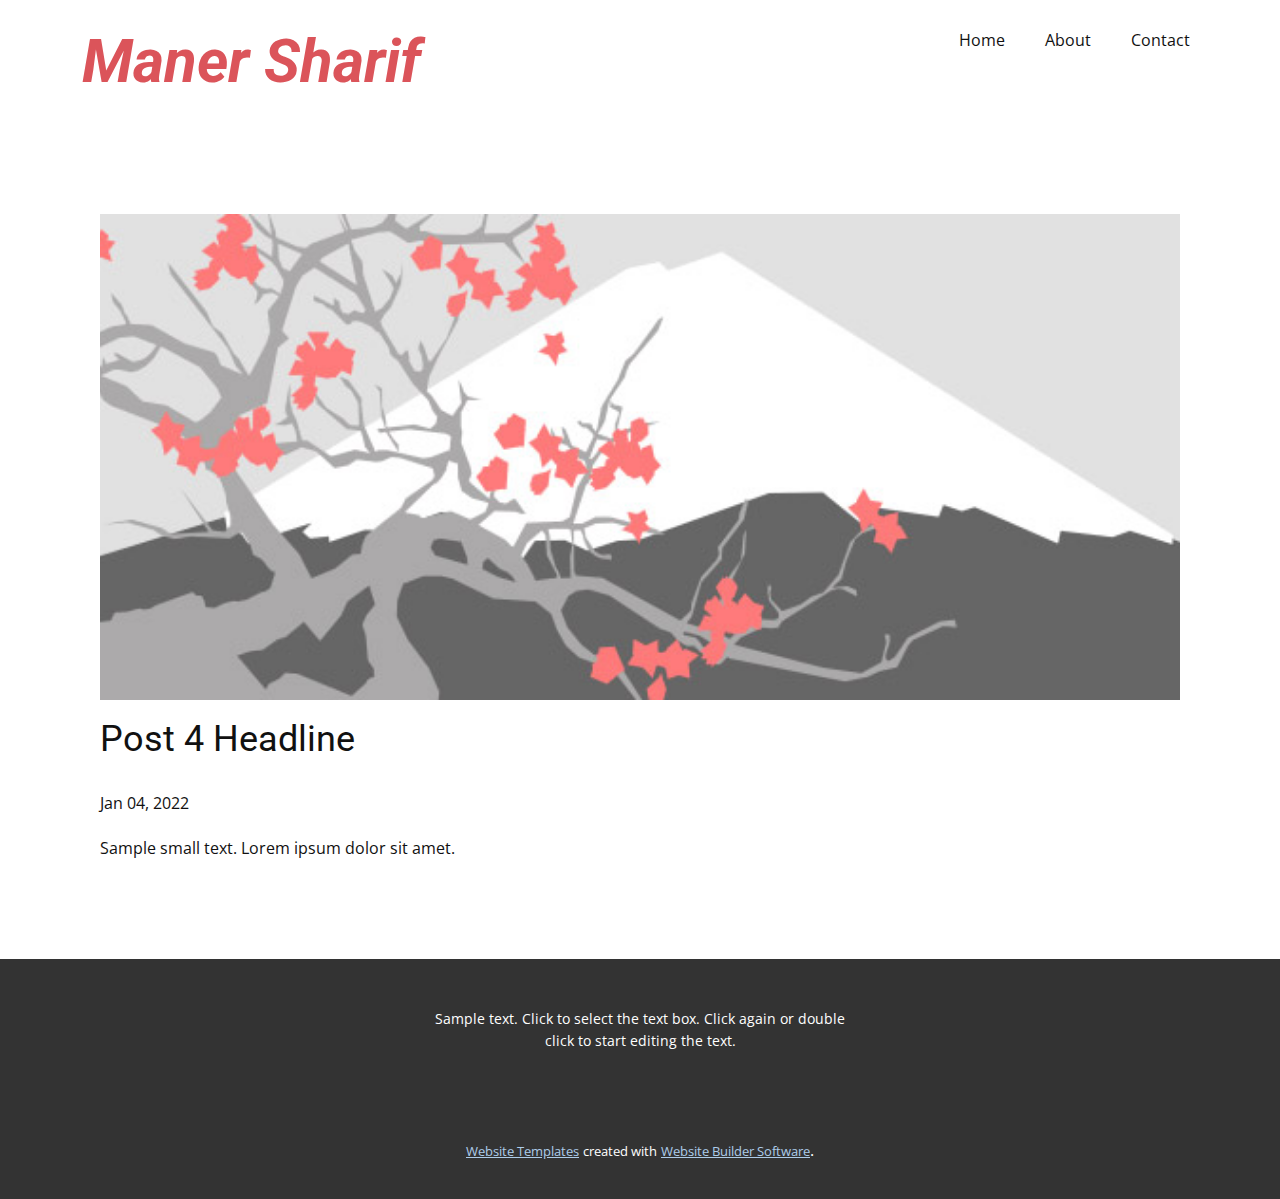
<file: blog/post-3.html>
<!doctype html>
<html style="font-size: 16px;"><head>
    <meta name="viewport" content="width=device-width, initial-scale=1.0">
    <meta charset="utf-8">
    <meta name="keywords" content="Post 1 Headline">
    <meta name="description" content="">
    <meta name="page_type" content="np-template-header-footer-from-plugin">
    <title>Post 4 Headline</title>
    <link rel="stylesheet" href="../nicepage.css" media="screen">
<link rel="stylesheet" href="../Post-Template.css" media="screen">
    <script class="u-script" type="text/javascript" src="../jquery.js" defer=""></script>
    <script class="u-script" type="text/javascript" src="../nicepage.js" defer=""></script>
    <meta name="generator" content="Nicepage 4.2.6, nicepage.com">
    <link id="u-theme-google-font" rel="stylesheet" href="https://fonts.googleapis.com/css?family=Roboto:100,100i,300,300i,400,400i,500,500i,700,700i,900,900i|Open+Sans:300,300i,400,400i,600,600i,700,700i,800,800i">
    
    
    <script type="application/ld+json">{
		"@context": "http://schema.org",
		"@type": "Organization",
		"name": ""
}</script>
    <meta name="theme-color" content="#478ac9">
  </head>
  <body class="u-body"><header class="u-clearfix u-header u-header" id="sec-449c"><div class="u-clearfix u-sheet u-sheet-1">
        <nav class="u-menu u-menu-dropdown u-offcanvas u-menu-1">
          <div class="menu-collapse" style="font-size: 1rem; letter-spacing: 0px;">
            <a class="u-button-style u-custom-left-right-menu-spacing u-custom-padding-bottom u-custom-top-bottom-menu-spacing u-nav-link u-text-active-palette-1-base u-text-hover-palette-2-base" href="#">
              <svg viewBox="0 0 24 24"><use xmlns:xlink="http://www.w3.org/1999/xlink" xlink:href="#menu-hamburger"></use></svg>
              <svg version="1.1" xmlns="http://www.w3.org/2000/svg" xmlns:xlink="http://www.w3.org/1999/xlink"><defs><symbol id="menu-hamburger" viewBox="0 0 16 16" style="width: 16px; height: 16px;"><rect y="1" width="16" height="2"></rect><rect y="7" width="16" height="2"></rect><rect y="13" width="16" height="2"></rect>
</symbol>
</defs></svg>
            </a>
          </div>
          <div class="u-nav-container">
            <ul class="u-nav u-unstyled u-nav-1"><li class="u-nav-item"><a class="u-button-style u-nav-link u-text-active-palette-1-base u-text-hover-palette-2-base" href="../Home.html" style="padding: 10px 20px;">Home</a>
</li><li class="u-nav-item"><a class="u-button-style u-nav-link u-text-active-palette-1-base u-text-hover-palette-2-base" href="../About.html" style="padding: 10px 20px;">About</a>
</li><li class="u-nav-item"><a class="u-button-style u-nav-link u-text-active-palette-1-base u-text-hover-palette-2-base" href="../Contact.html" style="padding: 10px 20px;">Contact</a>
</li></ul>
          </div>
          <div class="u-nav-container-collapse">
            <div class="u-black u-container-style u-inner-container-layout u-opacity u-opacity-95 u-sidenav">
              <div class="u-inner-container-layout u-sidenav-overflow">
                <div class="u-menu-close"></div>
                <ul class="u-align-center u-nav u-popupmenu-items u-unstyled u-nav-2"><li class="u-nav-item"><a class="u-button-style u-nav-link" href="../Home.html">Home</a>
</li><li class="u-nav-item"><a class="u-button-style u-nav-link" href="../About.html">About</a>
</li><li class="u-nav-item"><a class="u-button-style u-nav-link" href="../Contact.html">Contact</a>
</li></ul>
              </div>
            </div>
            <div class="u-black u-menu-overlay u-opacity u-opacity-70"></div>
          </div>
        </nav>
        <h3 class="u-headline u-text u-text-palette-2-base u-text-1">
          <a href="/">Maner Sharif</a>
        </h3>
      </div></header>
    <section class="u-align-center u-clearfix u-section-1" id="sec-cf5d">
      <div class="u-clearfix u-sheet u-valign-middle-md u-valign-middle-sm u-valign-middle-xs u-sheet-1"><!--post_details--><!--post_details_options_json--><!--{"source":""}--><!--/post_details_options_json--><!--blog_post-->
        <div class="u-container-style u-expanded-width u-post-details u-post-details-1">
          <div class="u-container-layout u-valign-middle u-container-layout-1"><!--blog_post_image-->
            <img alt="" class="u-blog-control u-expanded-width u-image u-image-default u-image-1" src="[data-uri]"><!--/blog_post_image--><!--blog_post_header-->
            <h2 class="u-blog-control u-text u-text-1">Post 4 Headline</h2><!--/blog_post_header--><!--blog_post_metadata-->
            <div class="u-blog-control u-metadata u-metadata-1"><!--blog_post_metadata_date-->
              <span class="u-meta-date u-meta-icon">Jan 04, 2022</span><!--/blog_post_metadata_date--><!--blog_post_metadata_category-->
              <!--/blog_post_metadata_category--><!--blog_post_metadata_comments-->
              <!--/blog_post_metadata_comments-->
            </div><!--/blog_post_metadata--><!--blog_post_content-->
            <div class="u-align-justify u-blog-control u-post-content u-text u-text-2 fr-view">
  Sample small text. Lorem ipsum dolor sit amet.
  </div><!--/blog_post_content-->
          </div>
        </div><!--/blog_post--><!--/post_details-->
      </div>
    </section>
    
    
    <footer class="u-align-center u-clearfix u-footer u-grey-80 u-footer" id="sec-94ae"><div class="u-clearfix u-sheet u-sheet-1">
        <p class="u-small-text u-text u-text-variant u-text-1">Sample text. Click to select the text box. Click again or double click to start editing the text.</p>
      </div></footer>
    <section class="u-backlink u-clearfix u-grey-80">
      <a class="u-link" href="https://nicepage.com/website-templates" target="_blank">
        <span>Website Templates</span>
      </a>
      <p class="u-text">
        <span>created with</span>
      </p>
      <a class="u-link" href="" target="_blank">
        <span>Website Builder Software</span>
      </a>. 
    </section>
  
</body></html>
</file>
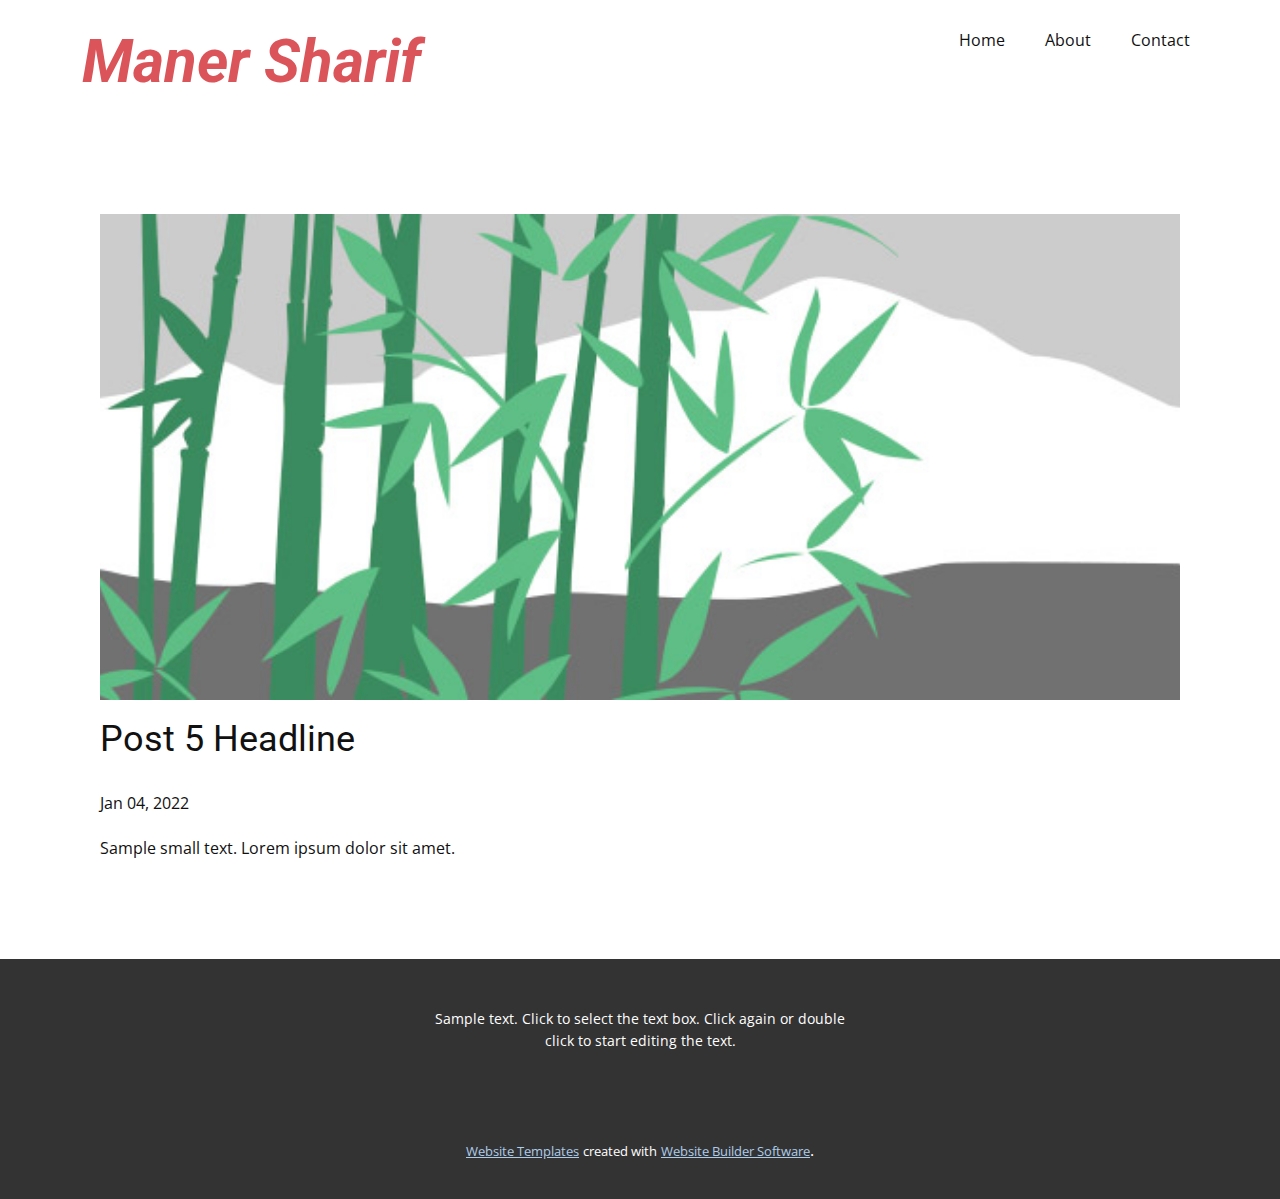
<file: blog/post-4.html>
<!doctype html>
<html style="font-size: 16px;"><head>
    <meta name="viewport" content="width=device-width, initial-scale=1.0">
    <meta charset="utf-8">
    <meta name="keywords" content="Post 1 Headline">
    <meta name="description" content="">
    <meta name="page_type" content="np-template-header-footer-from-plugin">
    <title>Post 5 Headline</title>
    <link rel="stylesheet" href="../nicepage.css" media="screen">
<link rel="stylesheet" href="../Post-Template.css" media="screen">
    <script class="u-script" type="text/javascript" src="../jquery.js" defer=""></script>
    <script class="u-script" type="text/javascript" src="../nicepage.js" defer=""></script>
    <meta name="generator" content="Nicepage 4.2.6, nicepage.com">
    <link id="u-theme-google-font" rel="stylesheet" href="https://fonts.googleapis.com/css?family=Roboto:100,100i,300,300i,400,400i,500,500i,700,700i,900,900i|Open+Sans:300,300i,400,400i,600,600i,700,700i,800,800i">
    
    
    <script type="application/ld+json">{
		"@context": "http://schema.org",
		"@type": "Organization",
		"name": ""
}</script>
    <meta name="theme-color" content="#478ac9">
  </head>
  <body class="u-body"><header class="u-clearfix u-header u-header" id="sec-449c"><div class="u-clearfix u-sheet u-sheet-1">
        <nav class="u-menu u-menu-dropdown u-offcanvas u-menu-1">
          <div class="menu-collapse" style="font-size: 1rem; letter-spacing: 0px;">
            <a class="u-button-style u-custom-left-right-menu-spacing u-custom-padding-bottom u-custom-top-bottom-menu-spacing u-nav-link u-text-active-palette-1-base u-text-hover-palette-2-base" href="#">
              <svg viewBox="0 0 24 24"><use xmlns:xlink="http://www.w3.org/1999/xlink" xlink:href="#menu-hamburger"></use></svg>
              <svg version="1.1" xmlns="http://www.w3.org/2000/svg" xmlns:xlink="http://www.w3.org/1999/xlink"><defs><symbol id="menu-hamburger" viewBox="0 0 16 16" style="width: 16px; height: 16px;"><rect y="1" width="16" height="2"></rect><rect y="7" width="16" height="2"></rect><rect y="13" width="16" height="2"></rect>
</symbol>
</defs></svg>
            </a>
          </div>
          <div class="u-nav-container">
            <ul class="u-nav u-unstyled u-nav-1"><li class="u-nav-item"><a class="u-button-style u-nav-link u-text-active-palette-1-base u-text-hover-palette-2-base" href="../Home.html" style="padding: 10px 20px;">Home</a>
</li><li class="u-nav-item"><a class="u-button-style u-nav-link u-text-active-palette-1-base u-text-hover-palette-2-base" href="../About.html" style="padding: 10px 20px;">About</a>
</li><li class="u-nav-item"><a class="u-button-style u-nav-link u-text-active-palette-1-base u-text-hover-palette-2-base" href="../Contact.html" style="padding: 10px 20px;">Contact</a>
</li></ul>
          </div>
          <div class="u-nav-container-collapse">
            <div class="u-black u-container-style u-inner-container-layout u-opacity u-opacity-95 u-sidenav">
              <div class="u-inner-container-layout u-sidenav-overflow">
                <div class="u-menu-close"></div>
                <ul class="u-align-center u-nav u-popupmenu-items u-unstyled u-nav-2"><li class="u-nav-item"><a class="u-button-style u-nav-link" href="../Home.html">Home</a>
</li><li class="u-nav-item"><a class="u-button-style u-nav-link" href="../About.html">About</a>
</li><li class="u-nav-item"><a class="u-button-style u-nav-link" href="../Contact.html">Contact</a>
</li></ul>
              </div>
            </div>
            <div class="u-black u-menu-overlay u-opacity u-opacity-70"></div>
          </div>
        </nav>
        <h3 class="u-headline u-text u-text-palette-2-base u-text-1">
          <a href="/">Maner Sharif</a>
        </h3>
      </div></header>
    <section class="u-align-center u-clearfix u-section-1" id="sec-cf5d">
      <div class="u-clearfix u-sheet u-valign-middle-md u-valign-middle-sm u-valign-middle-xs u-sheet-1"><!--post_details--><!--post_details_options_json--><!--{"source":""}--><!--/post_details_options_json--><!--blog_post-->
        <div class="u-container-style u-expanded-width u-post-details u-post-details-1">
          <div class="u-container-layout u-valign-middle u-container-layout-1"><!--blog_post_image-->
            <img alt="" class="u-blog-control u-expanded-width u-image u-image-default u-image-1" src="[data-uri]"><!--/blog_post_image--><!--blog_post_header-->
            <h2 class="u-blog-control u-text u-text-1">Post 5 Headline</h2><!--/blog_post_header--><!--blog_post_metadata-->
            <div class="u-blog-control u-metadata u-metadata-1"><!--blog_post_metadata_date-->
              <span class="u-meta-date u-meta-icon">Jan 04, 2022</span><!--/blog_post_metadata_date--><!--blog_post_metadata_category-->
              <!--/blog_post_metadata_category--><!--blog_post_metadata_comments-->
              <!--/blog_post_metadata_comments-->
            </div><!--/blog_post_metadata--><!--blog_post_content-->
            <div class="u-align-justify u-blog-control u-post-content u-text u-text-2 fr-view">
  Sample small text. Lorem ipsum dolor sit amet.
  </div><!--/blog_post_content-->
          </div>
        </div><!--/blog_post--><!--/post_details-->
      </div>
    </section>
    
    
    <footer class="u-align-center u-clearfix u-footer u-grey-80 u-footer" id="sec-94ae"><div class="u-clearfix u-sheet u-sheet-1">
        <p class="u-small-text u-text u-text-variant u-text-1">Sample text. Click to select the text box. Click again or double click to start editing the text.</p>
      </div></footer>
    <section class="u-backlink u-clearfix u-grey-80">
      <a class="u-link" href="https://nicepage.com/website-templates" target="_blank">
        <span>Website Templates</span>
      </a>
      <p class="u-text">
        <span>created with</span>
      </p>
      <a class="u-link" href="" target="_blank">
        <span>Website Builder Software</span>
      </a>. 
    </section>
  
</body></html>
</file>
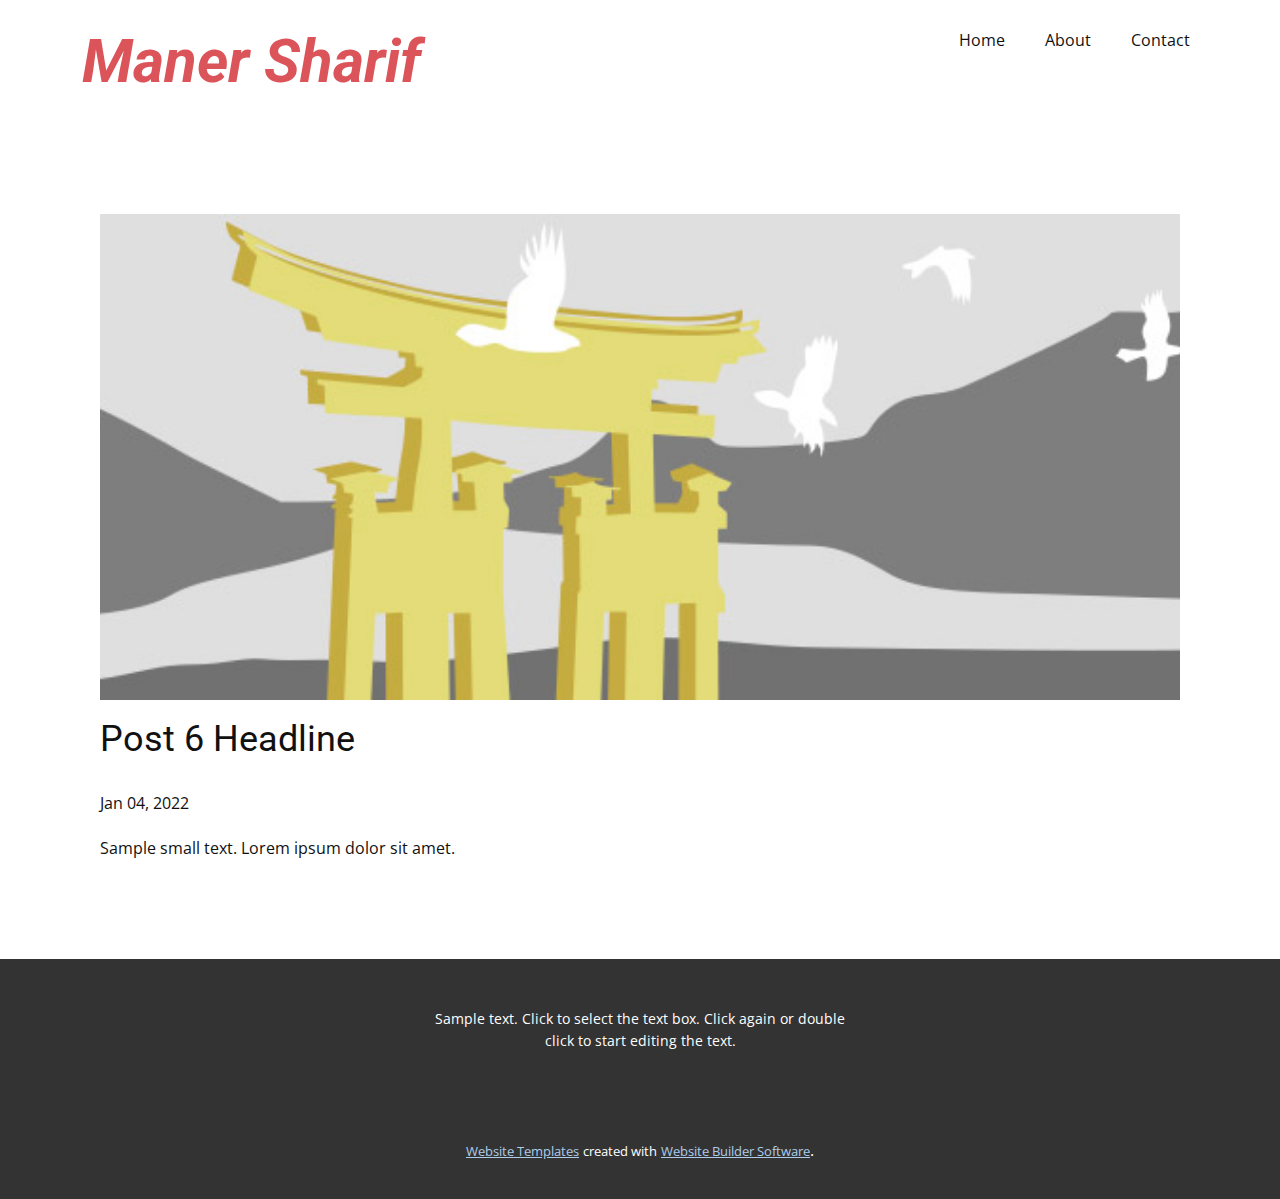
<file: blog/post-5.html>
<!doctype html>
<html style="font-size: 16px;"><head>
    <meta name="viewport" content="width=device-width, initial-scale=1.0">
    <meta charset="utf-8">
    <meta name="keywords" content="Post 1 Headline">
    <meta name="description" content="">
    <meta name="page_type" content="np-template-header-footer-from-plugin">
    <title>Post 6 Headline</title>
    <link rel="stylesheet" href="../nicepage.css" media="screen">
<link rel="stylesheet" href="../Post-Template.css" media="screen">
    <script class="u-script" type="text/javascript" src="../jquery.js" defer=""></script>
    <script class="u-script" type="text/javascript" src="../nicepage.js" defer=""></script>
    <meta name="generator" content="Nicepage 4.2.6, nicepage.com">
    <link id="u-theme-google-font" rel="stylesheet" href="https://fonts.googleapis.com/css?family=Roboto:100,100i,300,300i,400,400i,500,500i,700,700i,900,900i|Open+Sans:300,300i,400,400i,600,600i,700,700i,800,800i">
    
    
    <script type="application/ld+json">{
		"@context": "http://schema.org",
		"@type": "Organization",
		"name": ""
}</script>
    <meta name="theme-color" content="#478ac9">
  </head>
  <body class="u-body"><header class="u-clearfix u-header u-header" id="sec-449c"><div class="u-clearfix u-sheet u-sheet-1">
        <nav class="u-menu u-menu-dropdown u-offcanvas u-menu-1">
          <div class="menu-collapse" style="font-size: 1rem; letter-spacing: 0px;">
            <a class="u-button-style u-custom-left-right-menu-spacing u-custom-padding-bottom u-custom-top-bottom-menu-spacing u-nav-link u-text-active-palette-1-base u-text-hover-palette-2-base" href="#">
              <svg viewBox="0 0 24 24"><use xmlns:xlink="http://www.w3.org/1999/xlink" xlink:href="#menu-hamburger"></use></svg>
              <svg version="1.1" xmlns="http://www.w3.org/2000/svg" xmlns:xlink="http://www.w3.org/1999/xlink"><defs><symbol id="menu-hamburger" viewBox="0 0 16 16" style="width: 16px; height: 16px;"><rect y="1" width="16" height="2"></rect><rect y="7" width="16" height="2"></rect><rect y="13" width="16" height="2"></rect>
</symbol>
</defs></svg>
            </a>
          </div>
          <div class="u-nav-container">
            <ul class="u-nav u-unstyled u-nav-1"><li class="u-nav-item"><a class="u-button-style u-nav-link u-text-active-palette-1-base u-text-hover-palette-2-base" href="../Home.html" style="padding: 10px 20px;">Home</a>
</li><li class="u-nav-item"><a class="u-button-style u-nav-link u-text-active-palette-1-base u-text-hover-palette-2-base" href="../About.html" style="padding: 10px 20px;">About</a>
</li><li class="u-nav-item"><a class="u-button-style u-nav-link u-text-active-palette-1-base u-text-hover-palette-2-base" href="../Contact.html" style="padding: 10px 20px;">Contact</a>
</li></ul>
          </div>
          <div class="u-nav-container-collapse">
            <div class="u-black u-container-style u-inner-container-layout u-opacity u-opacity-95 u-sidenav">
              <div class="u-inner-container-layout u-sidenav-overflow">
                <div class="u-menu-close"></div>
                <ul class="u-align-center u-nav u-popupmenu-items u-unstyled u-nav-2"><li class="u-nav-item"><a class="u-button-style u-nav-link" href="../Home.html">Home</a>
</li><li class="u-nav-item"><a class="u-button-style u-nav-link" href="../About.html">About</a>
</li><li class="u-nav-item"><a class="u-button-style u-nav-link" href="../Contact.html">Contact</a>
</li></ul>
              </div>
            </div>
            <div class="u-black u-menu-overlay u-opacity u-opacity-70"></div>
          </div>
        </nav>
        <h3 class="u-headline u-text u-text-palette-2-base u-text-1">
          <a href="/">Maner Sharif</a>
        </h3>
      </div></header>
    <section class="u-align-center u-clearfix u-section-1" id="sec-cf5d">
      <div class="u-clearfix u-sheet u-valign-middle-md u-valign-middle-sm u-valign-middle-xs u-sheet-1"><!--post_details--><!--post_details_options_json--><!--{"source":""}--><!--/post_details_options_json--><!--blog_post-->
        <div class="u-container-style u-expanded-width u-post-details u-post-details-1">
          <div class="u-container-layout u-valign-middle u-container-layout-1"><!--blog_post_image-->
            <img alt="" class="u-blog-control u-expanded-width u-image u-image-default u-image-1" src="[data-uri]"><!--/blog_post_image--><!--blog_post_header-->
            <h2 class="u-blog-control u-text u-text-1">Post 6 Headline</h2><!--/blog_post_header--><!--blog_post_metadata-->
            <div class="u-blog-control u-metadata u-metadata-1"><!--blog_post_metadata_date-->
              <span class="u-meta-date u-meta-icon">Jan 04, 2022</span><!--/blog_post_metadata_date--><!--blog_post_metadata_category-->
              <!--/blog_post_metadata_category--><!--blog_post_metadata_comments-->
              <!--/blog_post_metadata_comments-->
            </div><!--/blog_post_metadata--><!--blog_post_content-->
            <div class="u-align-justify u-blog-control u-post-content u-text u-text-2 fr-view">
  Sample small text. Lorem ipsum dolor sit amet.
  </div><!--/blog_post_content-->
          </div>
        </div><!--/blog_post--><!--/post_details-->
      </div>
    </section>
    
    
    <footer class="u-align-center u-clearfix u-footer u-grey-80 u-footer" id="sec-94ae"><div class="u-clearfix u-sheet u-sheet-1">
        <p class="u-small-text u-text u-text-variant u-text-1">Sample text. Click to select the text box. Click again or double click to start editing the text.</p>
      </div></footer>
    <section class="u-backlink u-clearfix u-grey-80">
      <a class="u-link" href="https://nicepage.com/website-templates" target="_blank">
        <span>Website Templates</span>
      </a>
      <p class="u-text">
        <span>created with</span>
      </p>
      <a class="u-link" href="" target="_blank">
        <span>Website Builder Software</span>
      </a>. 
    </section>
  
</body></html>
</file>
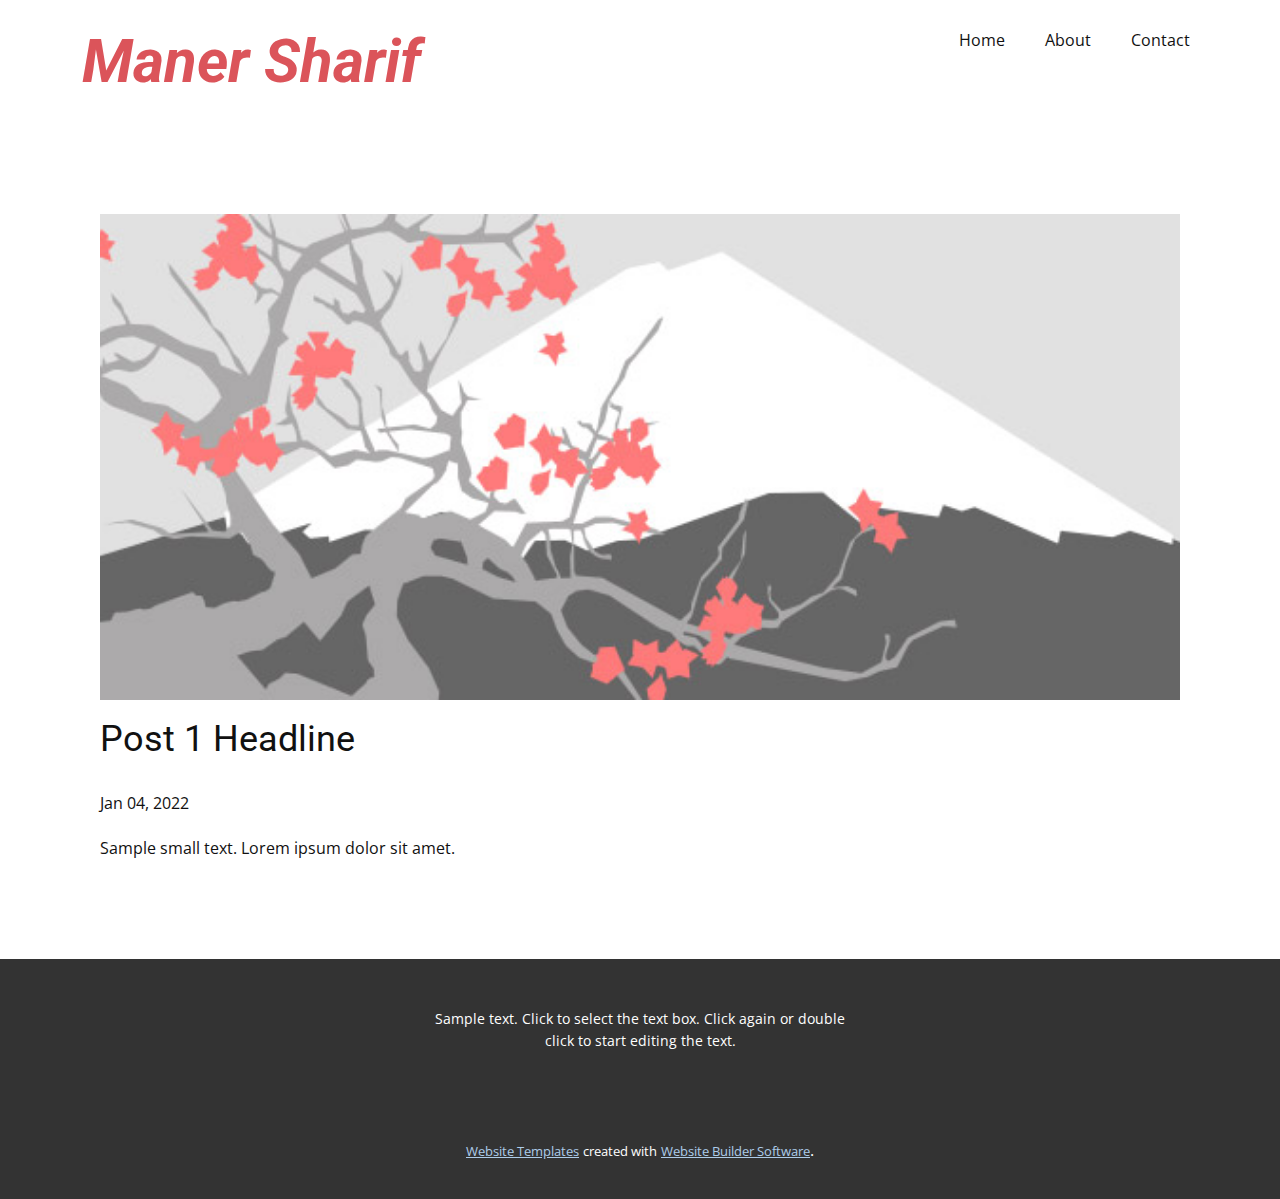
<file: blog/post.html>
<!doctype html>
<html style="font-size: 16px;"><head>
    <meta name="viewport" content="width=device-width, initial-scale=1.0">
    <meta charset="utf-8">
    <meta name="keywords" content="Post 1 Headline">
    <meta name="description" content="">
    <meta name="page_type" content="np-template-header-footer-from-plugin">
    <title>Post 1 Headline</title>
    <link rel="stylesheet" href="../nicepage.css" media="screen">
<link rel="stylesheet" href="../Post-Template.css" media="screen">
    <script class="u-script" type="text/javascript" src="../jquery.js" defer=""></script>
    <script class="u-script" type="text/javascript" src="../nicepage.js" defer=""></script>
    <meta name="generator" content="Nicepage 4.2.6, nicepage.com">
    <link id="u-theme-google-font" rel="stylesheet" href="https://fonts.googleapis.com/css?family=Roboto:100,100i,300,300i,400,400i,500,500i,700,700i,900,900i|Open+Sans:300,300i,400,400i,600,600i,700,700i,800,800i">
    
    
    <script type="application/ld+json">{
		"@context": "http://schema.org",
		"@type": "Organization",
		"name": ""
}</script>
    <meta name="theme-color" content="#478ac9">
  </head>
  <body class="u-body"><header class="u-clearfix u-header u-header" id="sec-449c"><div class="u-clearfix u-sheet u-sheet-1">
        <nav class="u-menu u-menu-dropdown u-offcanvas u-menu-1">
          <div class="menu-collapse" style="font-size: 1rem; letter-spacing: 0px;">
            <a class="u-button-style u-custom-left-right-menu-spacing u-custom-padding-bottom u-custom-top-bottom-menu-spacing u-nav-link u-text-active-palette-1-base u-text-hover-palette-2-base" href="#">
              <svg viewBox="0 0 24 24"><use xmlns:xlink="http://www.w3.org/1999/xlink" xlink:href="#menu-hamburger"></use></svg>
              <svg version="1.1" xmlns="http://www.w3.org/2000/svg" xmlns:xlink="http://www.w3.org/1999/xlink"><defs><symbol id="menu-hamburger" viewBox="0 0 16 16" style="width: 16px; height: 16px;"><rect y="1" width="16" height="2"></rect><rect y="7" width="16" height="2"></rect><rect y="13" width="16" height="2"></rect>
</symbol>
</defs></svg>
            </a>
          </div>
          <div class="u-nav-container">
            <ul class="u-nav u-unstyled u-nav-1"><li class="u-nav-item"><a class="u-button-style u-nav-link u-text-active-palette-1-base u-text-hover-palette-2-base" href="../Home.html" style="padding: 10px 20px;">Home</a>
</li><li class="u-nav-item"><a class="u-button-style u-nav-link u-text-active-palette-1-base u-text-hover-palette-2-base" href="../About.html" style="padding: 10px 20px;">About</a>
</li><li class="u-nav-item"><a class="u-button-style u-nav-link u-text-active-palette-1-base u-text-hover-palette-2-base" href="../Contact.html" style="padding: 10px 20px;">Contact</a>
</li></ul>
          </div>
          <div class="u-nav-container-collapse">
            <div class="u-black u-container-style u-inner-container-layout u-opacity u-opacity-95 u-sidenav">
              <div class="u-inner-container-layout u-sidenav-overflow">
                <div class="u-menu-close"></div>
                <ul class="u-align-center u-nav u-popupmenu-items u-unstyled u-nav-2"><li class="u-nav-item"><a class="u-button-style u-nav-link" href="../Home.html">Home</a>
</li><li class="u-nav-item"><a class="u-button-style u-nav-link" href="../About.html">About</a>
</li><li class="u-nav-item"><a class="u-button-style u-nav-link" href="../Contact.html">Contact</a>
</li></ul>
              </div>
            </div>
            <div class="u-black u-menu-overlay u-opacity u-opacity-70"></div>
          </div>
        </nav>
        <h3 class="u-headline u-text u-text-palette-2-base u-text-1">
          <a href="/">Maner Sharif</a>
        </h3>
      </div></header>
    <section class="u-align-center u-clearfix u-section-1" id="sec-cf5d">
      <div class="u-clearfix u-sheet u-valign-middle-md u-valign-middle-sm u-valign-middle-xs u-sheet-1"><!--post_details--><!--post_details_options_json--><!--{"source":""}--><!--/post_details_options_json--><!--blog_post-->
        <div class="u-container-style u-expanded-width u-post-details u-post-details-1">
          <div class="u-container-layout u-valign-middle u-container-layout-1"><!--blog_post_image-->
            <img alt="" class="u-blog-control u-expanded-width u-image u-image-default u-image-1" src="[data-uri]"><!--/blog_post_image--><!--blog_post_header-->
            <h2 class="u-blog-control u-text u-text-1">Post 1 Headline</h2><!--/blog_post_header--><!--blog_post_metadata-->
            <div class="u-blog-control u-metadata u-metadata-1"><!--blog_post_metadata_date-->
              <span class="u-meta-date u-meta-icon">Jan 04, 2022</span><!--/blog_post_metadata_date--><!--blog_post_metadata_category-->
              <!--/blog_post_metadata_category--><!--blog_post_metadata_comments-->
              <!--/blog_post_metadata_comments-->
            </div><!--/blog_post_metadata--><!--blog_post_content-->
            <div class="u-align-justify u-blog-control u-post-content u-text u-text-2 fr-view">
  Sample small text. Lorem ipsum dolor sit amet.
  </div><!--/blog_post_content-->
          </div>
        </div><!--/blog_post--><!--/post_details-->
      </div>
    </section>
    
    
    <footer class="u-align-center u-clearfix u-footer u-grey-80 u-footer" id="sec-94ae"><div class="u-clearfix u-sheet u-sheet-1">
        <p class="u-small-text u-text u-text-variant u-text-1">Sample text. Click to select the text box. Click again or double click to start editing the text.</p>
      </div></footer>
    <section class="u-backlink u-clearfix u-grey-80">
      <a class="u-link" href="https://nicepage.com/website-templates" target="_blank">
        <span>Website Templates</span>
      </a>
      <p class="u-text">
        <span>created with</span>
      </p>
      <a class="u-link" href="" target="_blank">
        <span>Website Builder Software</span>
      </a>. 
    </section>
  
</body></html>
</file>
